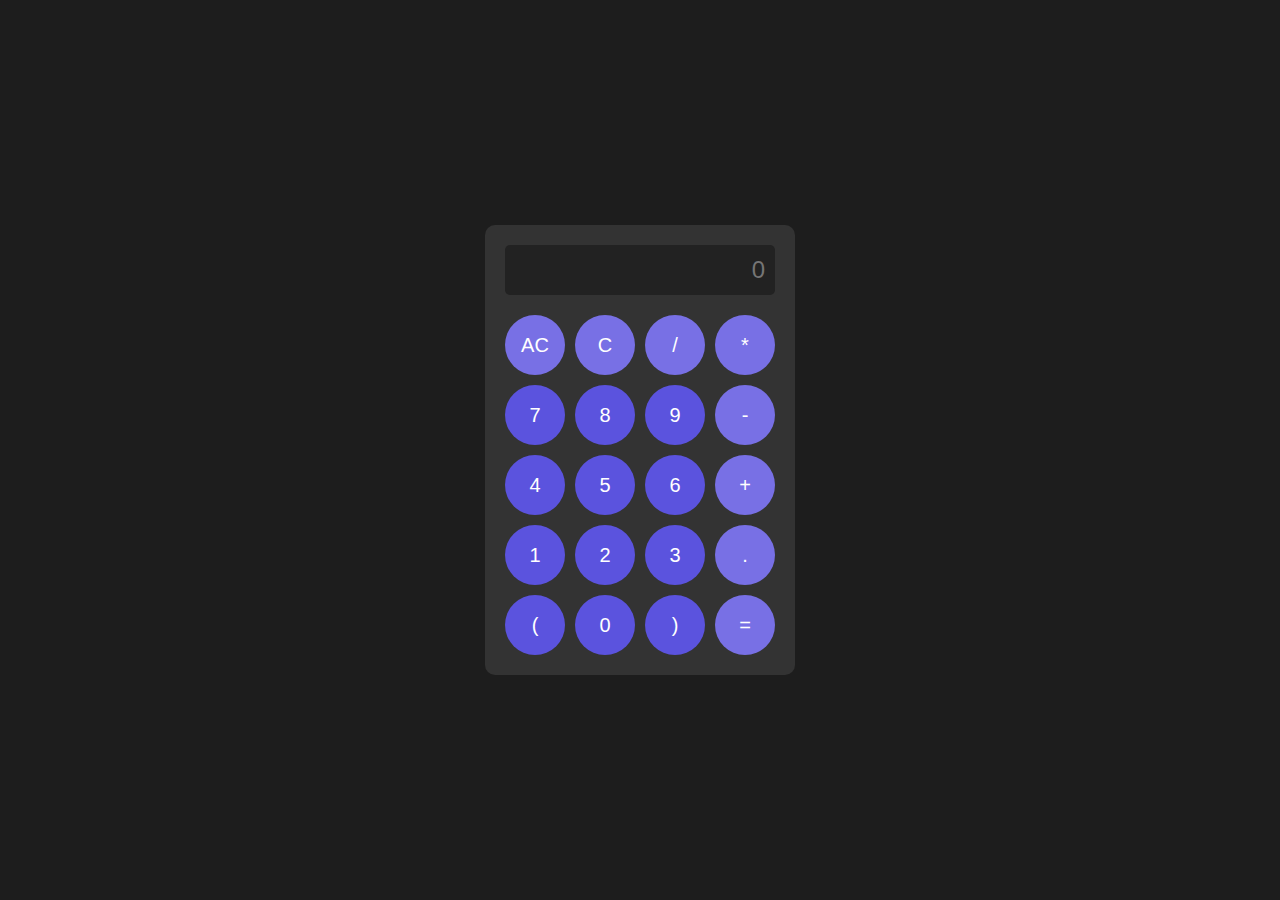
<file: index.html>
<!DOCTYPE html>
<html lang="en">
<head>
    <meta charset="UTF-8">
    <meta http-equiv="X-UA-Compatoble" content="IE=edge">
    <meta name="viewport" content="width=device-width, initial-scale=1.0">
    <title>Calculator</title>
    <link rel="stylesheet" href="style.css">
</head>
<body>
    <div class="calculator">

        <input type="text" class="screen" id="screen" placeholder="0">

        <button class="symbol" onclick="wipe()">AC</button>
        <button class="symbol" onclick="backspace()">C</button>
        <button class="symbol" onclick="show('/')">/</button>
        <button class="symbol" onclick="show('*')">*</button>

        <button class="number" onclick="show('7')">7</button>
        <button class="number" onclick="show('8')">8</button>
        <button class="number" onclick="show('9')">9</button>
        <button class="symbol" onclick="show('-')">-</button>

        <button class="number" onclick="show('4')">4</button>
        <button class="number" onclick="show('5')">5</button>
        <button class="number" onclick="show('6')">6</button>
        <button class="symbol" onclick="show('+')">+</button>

        <button class="number" onclick="show('1')">1</button>
        <button class="number" onclick="show('2')">2</button>
        <button class="number" onclick="show('3')">3</button>
        <button class="symbol" onclick="show('.')">.</button>

        <button class="number" onclick="show('(')">(</button>
        <button class="number" onclick="show('0')">0</button>
        <button class="number" onclick="show(')')">)</button>
        <button class="symbol" onclick="calc('=')">=</button>

    </div>
    <script src="script.js"></script>
</body>
</html>
</file>
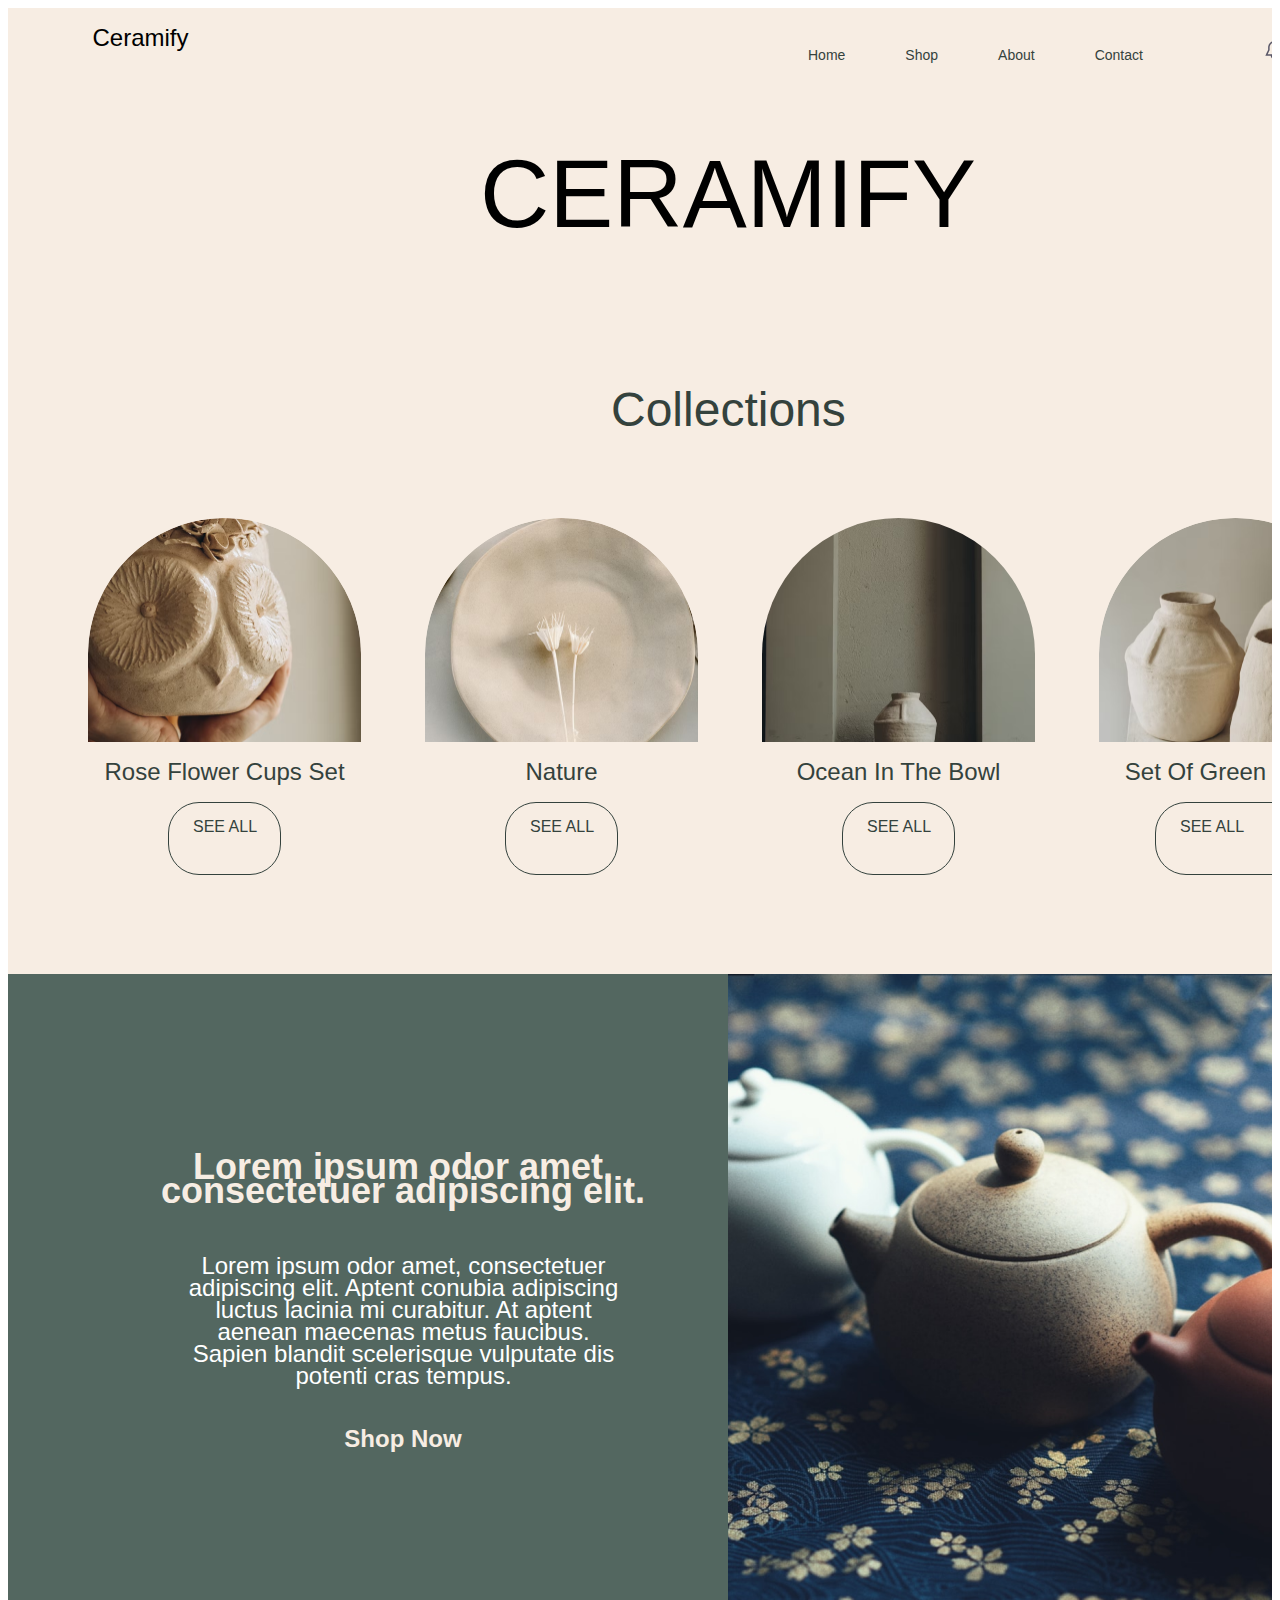
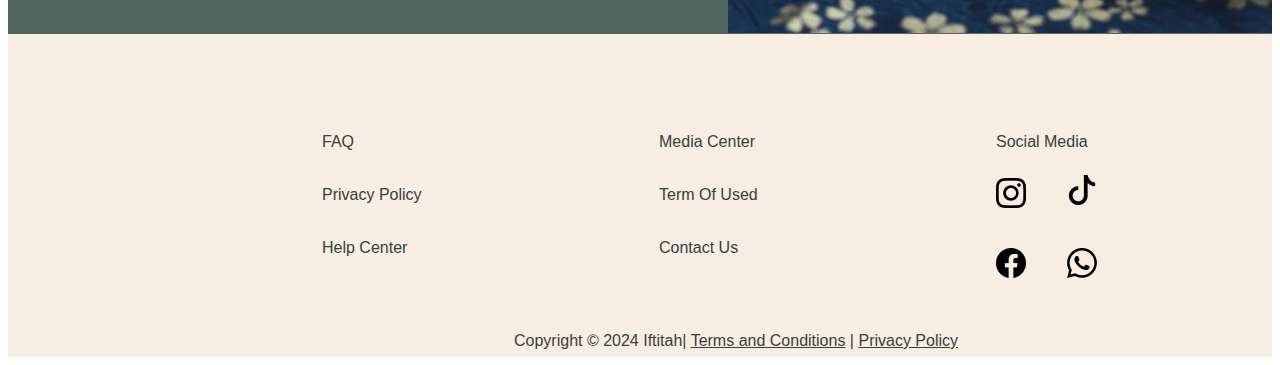
<file: demo mod 1/index.html>
<!DOCTYPE html>
<html>
  <head>
    <meta charset="UTF-8">
    <meta name="viewport" content="width=device-width, initial-scale=1.0">
    <title>CERAMIFY</title>
    <link rel="stylesheet" href="style.css" />
  </head>
  <body>
    <div class="ceramify">
      <div class="div">
        <div class="overlap">
          <div class="rectangle"></div>
          <div class="text-wrapper">Ceramify</div>
          <div class="navbar">
            <div class="text-wrapper-2">Home</div>
            <div class="text-wrapper-2">Shop</div>
            <div class="text-wrapper-2">About</div>
            <div class="text-wrapper-2">Contact</div>
          </div>
          <img alt="" class="filled-user" src="img/profile.png" />
          <img alt="" class="line-square-bell" src="img/bell.png" />
          <div class="text-wrapper-3">CERAMIFY</div>
          <p class="paragraph">
            Lorem ipsum dolor sit amet consectetur adipiscing eli mattis sit phasellus mollis sit aliquam sit
          </p>
          <div class="group">
            <div class="overlap-group">
              <div class="rectangle-2"></div>
              <p class="p">Lorem ipsum odor amet, <br />consectetuer adipiscing elit.</p>
              <div class="paragraph-2">Shop Now</div>
              <p class="text-wrapper-4">
                Lorem ipsum odor amet, consectetuer adipiscing elit. Aptent conubia adipiscing luctus lacinia mi
                curabitur. At aptent aenean maecenas metus faucibus. Sapien blandit scelerisque vulputate dis potenti
                cras tempus.
              </p>
              <img alt="" class="img" src="img/about.png" />
            </div>
          </div>
          <div class="rectangle-3"></div>
          <div class="text-wrapper-5">Collections</div>
          <div class="component">
            <div class="frame">
              <div class="rectangle-wrapper"><img alt="" class="rectangle-4" src="img/flower.png" /></div>
              <div class="rose-flower-cups-set">Rose Flower Cups Set</div>
              <div class="div-wrapper"><div class="text-wrapper-6">SEE ALL</div></div>
            </div>
            <div class="frame-2">
              <div class="img-wrapper"><img alt="" class="rectangle-4" src="img/nature.png" /></div>
              <div class="text-wrapper-7">Nature</div>
              <div class="div-wrapper"><div class="text-wrapper-6">SEE ALL</div></div>
            </div>
            <div class="frame-3">
              <div class="img-wrapper"><img alt="" class="rectangle-4" src="img/ocean.png" /></div>
              <div class="text-wrapper-7">Ocean In The Bowl</div>
              <div class="div-wrapper"><div class="text-wrapper-6">SEE ALL</div></div>
            </div>
            <div class="frame-4">
              <div class="img-wrapper"><img alt="" class="rectangle-4" src="img/set.png" /></div>
              <div class="text-wrapper-7">Set Of Green Dishes</div>
              <div class="frame-5"><div class="text-wrapper-8">SEE ALL</div></div>
            </div>
          </div>
        </div>
        <div class="overlap-2">
          <div class="FAQ">FAQ</div>
          <div class="text-wrapper-9">Privacy Policy</div>
          <div class="text-wrapper-10">Help Center</div>
          <div class="text-wrapper-11">Media Center</div>
          <div class="text-wrapper-12">Social Media</div>
          <div class="term-of-used">Term Of Used</div>
          <div class="text-wrapper-13">Contact Us</div>
          <p class="copyright">
            <span class="span">Copyright © 2024 Iftitah| </span>
            <span class="text-wrapper-14">Terms and Conditions</span>
            <span class="span"> | </span>
            <span class="text-wrapper-14">Privacy Policy</span>
          </p>
          <img alt="" class="instagram" src="img/instagram.png" />
          <img alt="" class="facebook" src="img/facebook.png" />
          <img alt="" class="tiktok" src="img/tiktok.png" />
          <img alt="" class="whatsapp" src="img/whatapp.png" />
        </div>
      </div>
    </div>
  </body>
</html>
</file>
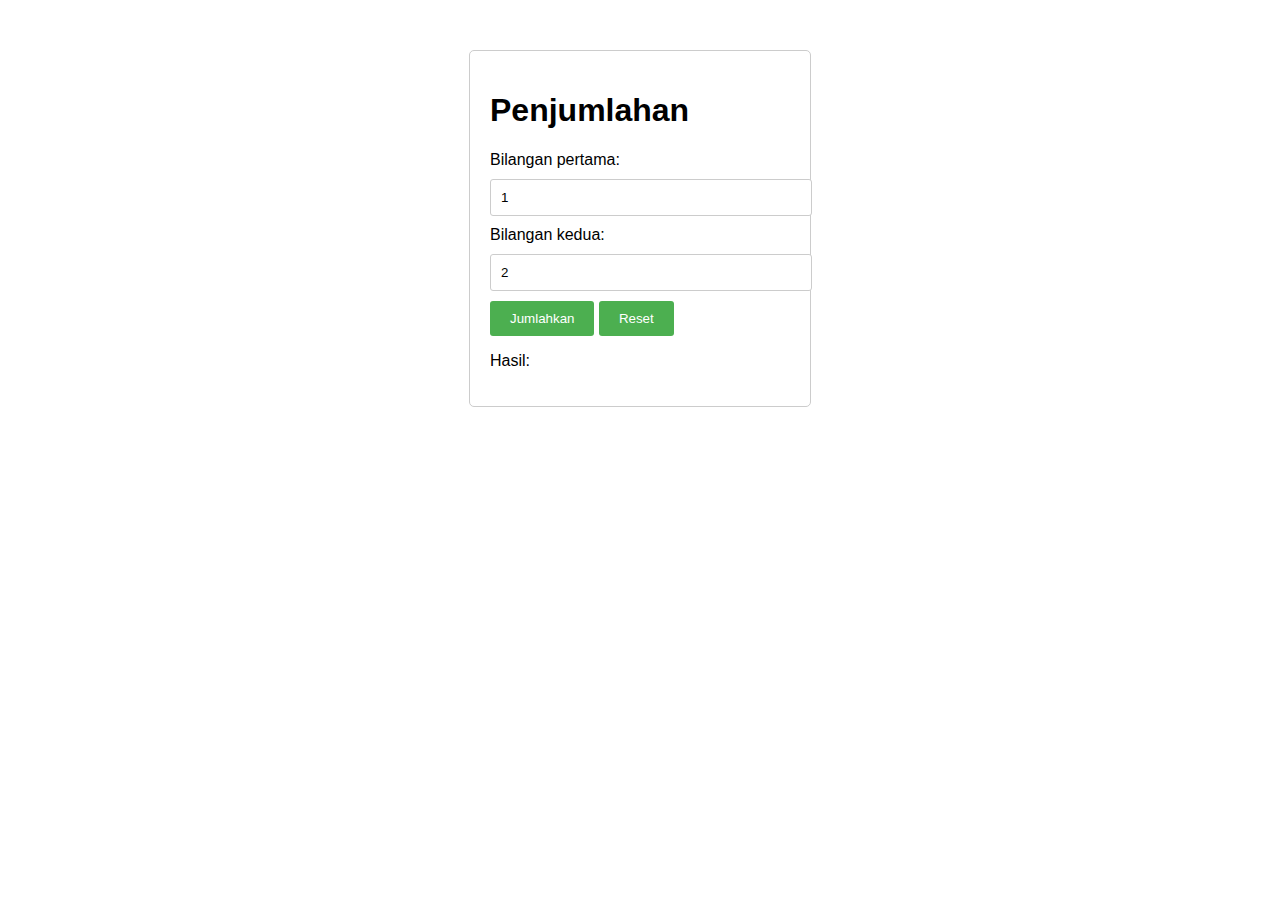
<file: modul2/codelab mod 2/index.html>
<!DOCTYPE html>
<html lang="en">
<head>
  <meta charset="UTF-8">
  <meta name="viewport" content="width=device-width, initial-scale=1.0">
  <title>Penjumlahan</title>
  <link rel="stylesheet" href="style.css">
</head>
<body>
  <div class="container">
    <h1>Penjumlahan</h1>
    <label for="bilangan1">Bilangan pertama:</label>
    <input type="text" id="bilangan1" value="1">
    <label for="bilangan2">Bilangan kedua:</label>
    <input type="text" id="bilangan2" value="2">
    <button onclick="jumlahkan()">Jumlahkan</button>
    <button onclick="reset()">Reset</button>
    <p>Hasil: <span id="hasil"></span></p>
  </div>

  <script>
    function jumlahkan() {
      var bilangan1 = parseInt(document.getElementById("bilangan1").value);
      var bilangan2 = parseInt(document.getElementById("bilangan2").value);
      var hasil = bilangan1 + bilangan2;
      document.getElementById("hasil").innerHTML = hasil;
    }
    function reset() {
      document.getElementById("bilangan1").value = "";
      document.getElementById("bilangan2").value = "";
      document.getElementById("hasil ").innerHTML = "";
    }
  </script>
</body>
</html>
</file>
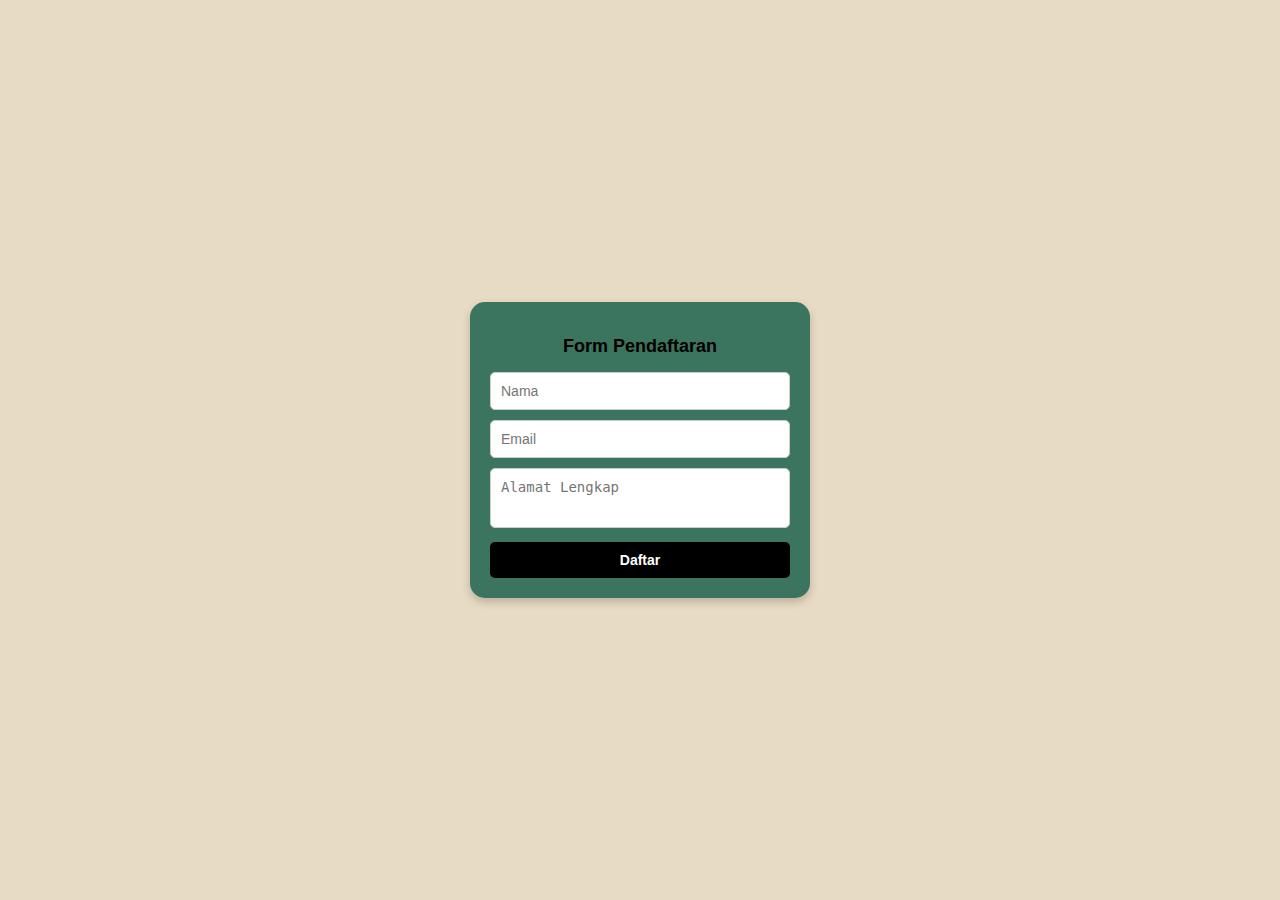
<file: modul2/codelab mod2(1)/index.html>
<!DOCTYPE html>
<html lang="en">
<head>
  <meta charset="UTF-8">
  <meta name="viewport" content="width=device-width, initial-scale=1.0">
  <title>Form Pendaftaran</title>
  <link rel="stylesheet" href="style.css">
</head>
<body>
  <div class="form-container">
    <h2>Form Pendaftaran</h2>
    <form id="registrationForm" onsubmit="return validateForm()">
      <input type="text" id="name" placeholder="Nama">
      <input type="email" id="email" placeholder="Email">
      <textarea id="address" placeholder="Alamat Lengkap"></textarea>
      <button type="submit">Daftar</button>
    </form>
  </div>

  <script>
    function validateForm() {
      const name = document.getElementById("name").value;
      const email = document.getElementById("email").value;
      const address = document.getElementById("address").value;
      
      if (name === "" || email === "" || address === "") {
        alert("Semua data harus diisi.");
        return false;
      }
      return true;
    }
  </script>
</body>
</html>
</file>
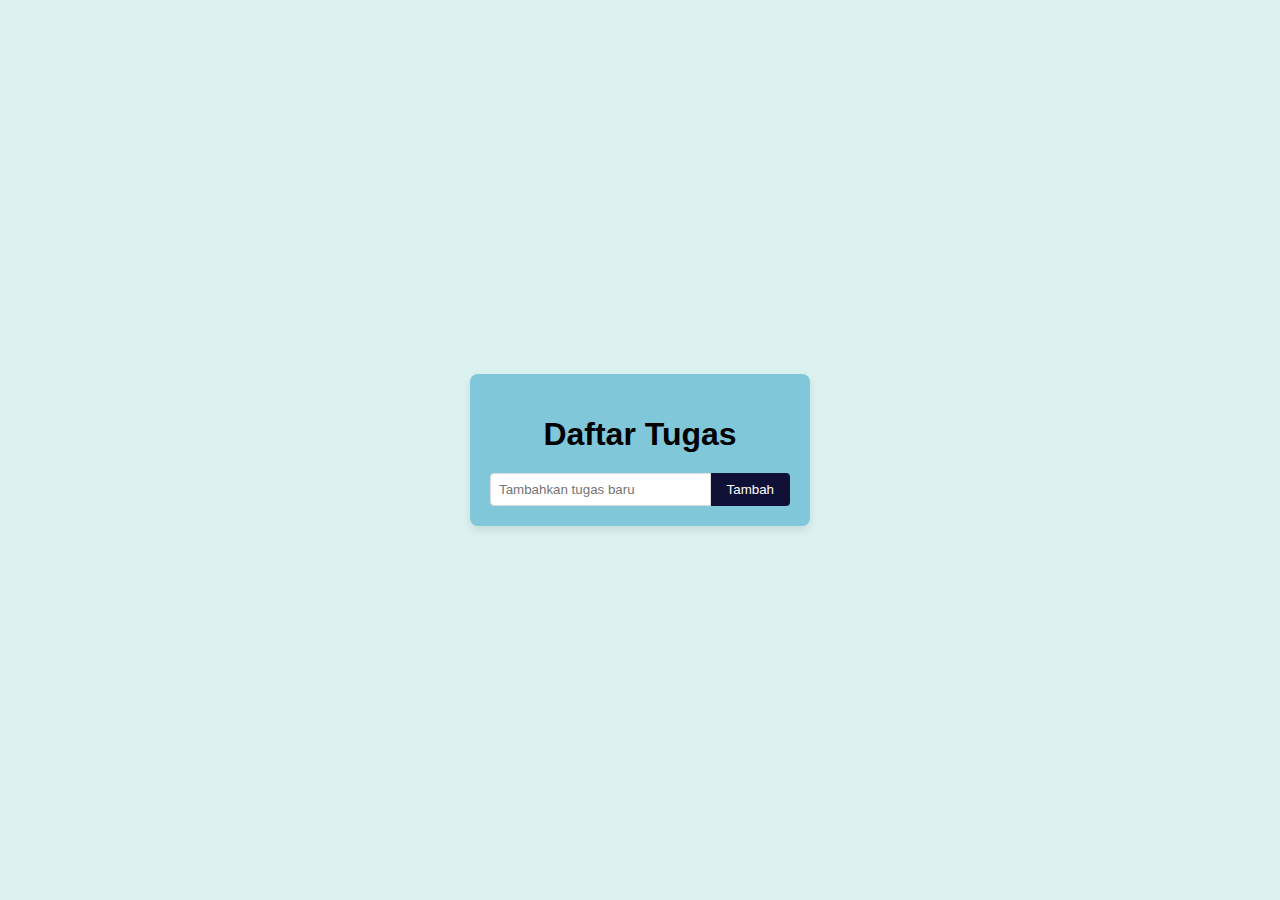
<file: modul2/tugas2/index.html>
<!DOCTYPE html>
<html lang="en">
<head>
  <meta charset="UTF-8">
  <meta name="viewport" content="width=device-width, initial-scale=1.0">
  <title>To-Do List</title>
  <link rel="stylesheet" href="styles.css">
</head>
<body>
  <div class="container">
    <h1>Daftar Tugas</h1>
    <ul id="task-list">
      <!-- Task items will be added here -->
    </ul>
    <div class="add-task">
      <input type="text" id="new-task" placeholder="Tambahkan tugas baru">
      <button onclick="addTask()">Tambah</button>
    </div>
  </div>
  <script src="script.js"></script>
</body>
</html>
</file>
<file: style.css>
* {
    box-sizing: border-box;
  }
  
  body {
    display: flex;
    justify-content: center;
    align-items: center;
    height: 100vh;
    margin: 0;
    background-color: #1d1d1d;
    font-family: Arial, sans-serif;
  }
  
  .calculator {
    display: grid;
    grid-template-columns: repeat(4, 60px);
    gap: 10px;
    background-color: #333;
    padding: 20px;
    border-radius: 10px;
  }
  
  .screen {
    grid-column: span 4;
    height: 50px;
    font-size: 24px;
    text-align: right;
    padding: 0 10px;
    border-radius: 5px;
    border: none;
    background-color: #222;
    color: #fff;
    margin-bottom: 10px;
  }
  
  button {
    font-size: 20px;
    width: 100%;
    height: 60px;
    border-radius: 50%;
    border: none;
    cursor: pointer;
    transition: background-color 0.3s ease;
  }
  
  .number {
    background-color: #5b53de;
    color: #fff;
  }
  
  .symbol {
    background-color: #7870e5;
    color: #fff;
  }
  
  button:hover {
    background-color: #a0a0f5;
  }
</file>
<file: demo mod 1/style.css>
.ceramify {
    background-color: #ffffff;
    display: flex;
    flex-direction: row;
    justify-content: center;
    width: 100%;
  }
  
  .ceramify .div {
    background-color: #ffffff;
    overflow: hidden;
    width: 1440px;
    height: 1949px;
    position: relative;
  }
  
  .ceramify .overlap {
    position: absolute;
    width: 1513px;
    height: 1626px;
    top: 0;
    left: -67px;
  }
  
  .ceramify .rectangle {
    position: absolute;
    width: 1440px;
    height: 1023px;
    top: 0;
    left: 67px;
    background-color: #f7ede3;
  }
  
  .ceramify .text-wrapper {
    width: 195px;
    height: 47px;
    top: 19px;
    left: 102px;
    font-size: 24px;
    line-height: 22px;
    position: absolute;
    font-family: "Hedvig Letters Serif-Regular", Helvetica;
    font-weight: 400;
    color: #000000;
    text-align: center;
    letter-spacing: 0;
  }
  
  .ceramify .navbar {
    display: inline-flex;
    align-items: flex-start;
    gap: 60px;
    position: absolute;
    top: 37px;
    left: 867px;
  }
  
  .ceramify .text-wrapper-2 {
    position: relative;
    width: fit-content;
    margin-top: -1px;
    font-family: "Inter-Regular", Helvetica;
    font-weight: 400;
    color: #34423d;
    font-size: 14px;
    letter-spacing: 0;
    line-height: 22px;
    white-space: nowrap;
  }
  
  .ceramify .filled-user {
    position: absolute;
    width: 20px;
    height: 20px;
    top: 32px;
    left: 1362px;
  }
  
  .ceramify .line-square-bell {
    position: absolute;
    width: 20px;
    height: 20px;
    top: 32px;
    left: 1324px;
  }
  
  .ceramify .text-wrapper-3 {
    width: 738px;
    height: 164px;
    top: 168px;
    left: 418px;
    font-size: 96px;
    line-height: 36px;
    position: absolute;
    font-family: "Hedvig Letters Serif-Regular", Helvetica;
    font-weight: 400;
    color: #000000;
    text-align: center;
    letter-spacing: 0;
  }
  
  .ceramify .paragraph {
    width: 492px;
    top: 332px;
    left: 541px;
    font-family: "Inter-Regular", Helvetica;
    font-weight: 400;
    color: var(--neutral-colors700);
    font-size: 20px;
    position: absolute;
    text-align: center;
    letter-spacing: 0;
    line-height: 24px;
  }
  
  .ceramify .group {
    position: absolute;
    width: 1513px;
    height: 660px;
    top: 966px;
    left: 0;
  }
  
  .ceramify .overlap-group {
    position: relative;
    width: 1507px;
    height: 660px;
  }
  
  .ceramify .rectangle-2 {
    position: absolute;
    width: 1440px;
    height: 660px;
    top: 0;
    left: 67px;
    background-color: #536760;
  }
  
  .ceramify .p {
    width: 924px;
    height: 55px;
    top: 145px;
    left: 0;
    font-family: "Inter-SemiBold", Helvetica;
    font-weight: 600;
    color: #f7ede3;
    font-size: 36px;
    position: absolute;
    text-align: center;
    letter-spacing: 0;
    line-height: 24px;
  }
  
  .ceramify .paragraph-2 {
    width: 302px;
    height: 19px;
    top: 453px;
    left: 311px;
    font-family: "Inter-SemiBold", Helvetica;
    font-weight: 600;
    color: #f7ede3;
    font-size: 24px;
    white-space: nowrap;
    position: absolute;
    text-align: center;
    letter-spacing: 0;
    line-height: 24px;
  }
  
  .ceramify .text-wrapper-4 {
    position: absolute;
    width: 449px;
    height: 139px;
    top: 257px;
    left: 238px;
    font-family: "Hedvig Letters Serif-Regular", Helvetica;
    font-weight: 400;
    color: #ffffff;
    font-size: 24px;
    text-align: center;
    letter-spacing: 0;
    line-height: 22px;
  }
  
  .ceramify .img {
    position: absolute;
    width: 720px;
    height: 659px;
    top: 0;
    left: 787px;
  }
  
  .ceramify .rectangle-3 {
    position: absolute;
    width: 1440px;
    height: 670px;
    top: 296px;
    left: 67px;
    background-color: #f7ede3;
  }
  
  .ceramify .text-wrapper-5 {
    position: absolute;
    top: 376px;
    left: 670px;
    font-family: var(--desktop-heading-size-large-48-font-family);
    font-weight: var(--desktop-heading-size-large-48-font-weight);
    color: #34423d;
    font-size: var(--desktop-heading-size-large-48-font-size);
    letter-spacing: var(--desktop-heading-size-large-48-letter-spacing);
    line-height: var(--desktop-heading-size-large-48-line-height);
    white-space: nowrap;
    font-style: var(--desktop-heading-size-large-48-font-style);
  }
  
  .ceramify .component {
    position: absolute;
    width: 1284px;
    height: 357px;
    top: 510px;
    left: 147px;
  }
  
  .ceramify .frame {
    display: flex;
    flex-direction: column;
    width: 273px;
    height: 357.45px;
    align-items: center;
    gap: 16px;
    position: absolute;
    top: 0;
    left: 0;
  }
  
  .ceramify .rectangle-wrapper {
    position: relative;
    align-self: stretch;
    width: 100%;
    height: 252.45px;
    border-radius: 9999px 9999px 0px 0px;
    overflow: hidden;
  }
  
  .ceramify .rectangle-4 {
    position: absolute;
    width: 273px;
    height: 252px;
    top: 0;
    left: 0;
    object-fit: cover;
  }
  
  .ceramify .rose-flower-cups-set {
    position: relative;
    width: fit-content;
    font-family: var(--desktop-heading-size-regular-font-family);
    font-weight: var(--desktop-heading-size-regular-font-weight);
    color: #34423d;
    font-size: var(--desktop-heading-size-regular-font-size);
    text-align: center;
    letter-spacing: var(--desktop-heading-size-regular-letter-spacing);
    line-height: var(--desktop-heading-size-regular-line-height);
    white-space: nowrap;
    font-style: var(--desktop-heading-size-regular-font-style);
  }
  
  .ceramify .div-wrapper {
    display: inline-flex;
    height: 44px;
    align-items: flex-start;
    gap: 6px;
    padding: 16px 24px;
    position: relative;
    border-radius: 31px;
    border: 1.5px solid;
    border-color: #34423d;
  }
  
  .ceramify .text-wrapper-6 {
    position: relative;
    align-self: stretch;
    width: 63px;
    margin-top: -1.5px;
    font-family: var(--desktop-text-buttons-small-font-family);
    font-weight: var(--desktop-text-buttons-small-font-weight);
    color: #34423d;
    font-size: var(--desktop-text-buttons-small-font-size);
    letter-spacing: var(--desktop-text-buttons-small-letter-spacing);
    line-height: var(--desktop-text-buttons-small-line-height);
    white-space: nowrap;
    font-style: var(--desktop-text-buttons-small-font-style);
  }
  
  .ceramify .frame-2 {
    display: flex;
    flex-direction: column;
    width: 273px;
    height: 357.45px;
    align-items: center;
    gap: 16px;
    position: absolute;
    top: 0;
    left: 337px;
  }
  
  .ceramify .img-wrapper {
    position: relative;
    align-self: stretch;
    width: 100%;
    height: 252.45px;
    border-radius: 999px 999px 0px 0px;
    overflow: hidden;
  }
  
  .ceramify .text-wrapper-7 {
    position: relative;
    align-self: stretch;
    font-family: var(--desktop-heading-size-regular-font-family);
    font-weight: var(--desktop-heading-size-regular-font-weight);
    color: #34423d;
    font-size: var(--desktop-heading-size-regular-font-size);
    text-align: center;
    letter-spacing: var(--desktop-heading-size-regular-letter-spacing);
    line-height: var(--desktop-heading-size-regular-line-height);
    font-style: var(--desktop-heading-size-regular-font-style);
  }
  
  .ceramify .frame-3 {
    display: flex;
    flex-direction: column;
    width: 273px;
    height: 357.45px;
    align-items: center;
    gap: 16px;
    position: absolute;
    top: 0;
    left: 674px;
  }
  
  .ceramify .frame-4 {
    display: flex;
    flex-direction: column;
    width: 273px;
    height: 357.45px;
    align-items: center;
    gap: 16px;
    position: absolute;
    top: 0;
    left: 1011px;
  }
  
  .ceramify .frame-5 {
    display: flex;
    width: 111px;
    height: 44px;
    align-items: flex-start;
    gap: 6px;
    padding: 16px 24px;
    position: relative;
    border-radius: 31px;
    border: 1.5px solid;
    border-color: #34423d;
  }
  
  .ceramify .text-wrapper-8 {
    position: relative;
    flex: 1;
    align-self: stretch;
    margin-top: -1.5px;
    font-family: var(--desktop-text-buttons-small-font-family);
    font-weight: var(--desktop-text-buttons-small-font-weight);
    color: #34423d;
    font-size: var(--desktop-text-buttons-small-font-size);
    letter-spacing: var(--desktop-text-buttons-small-letter-spacing);
    line-height: var(--desktop-text-buttons-small-line-height);
    white-space: nowrap;
    font-style: var(--desktop-text-buttons-small-font-style);
  }
  
  .ceramify .overlap-2 {
    position: absolute;
    width: 1440px;
    height: 323px;
    top: 1626px;
    left: 0;
    background-color: #f7ede3;
  }
  
  .ceramify .FAQ {
    position: absolute;
    width: 138px;
    top: 98px;
    left: 314px;
    font-family: "Marcellus-Regular", Helvetica;
    font-weight: 400;
    color: #34423d;
    font-size: 16px;
    letter-spacing: 0;
    line-height: 19.2px;
  }
  
  .ceramify .text-wrapper-9 {
    position: absolute;
    width: 138px;
    top: 151px;
    left: 314px;
    font-family: "Marcellus-Regular", Helvetica;
    font-weight: 400;
    color: #34423d;
    font-size: 16px;
    letter-spacing: 0;
    line-height: 19.2px;
  }
  
  .ceramify .text-wrapper-10 {
    position: absolute;
    width: 138px;
    top: 204px;
    left: 314px;
    font-family: "Marcellus-Regular", Helvetica;
    font-weight: 400;
    color: #34423d;
    font-size: 16px;
    letter-spacing: 0;
    line-height: 19.2px;
  }
  
  .ceramify .text-wrapper-11 {
    position: absolute;
    width: 138px;
    top: 98px;
    left: 651px;
    font-family: "Marcellus-Regular", Helvetica;
    font-weight: 400;
    color: #34423d;
    font-size: 16px;
    letter-spacing: 0;
    line-height: 19.2px;
  }
  
  .ceramify .text-wrapper-12 {
    position: absolute;
    width: 138px;
    top: 98px;
    left: 988px;
    font-family: "Marcellus-Regular", Helvetica;
    font-weight: 400;
    color: #34423d;
    font-size: 16px;
    letter-spacing: 0;
    line-height: 19.2px;
  }
  
  .ceramify .term-of-used {
    position: absolute;
    width: 138px;
    top: 151px;
    left: 651px;
    font-family: "Marcellus-Regular", Helvetica;
    font-weight: 400;
    color: #34423d;
    font-size: 16px;
    letter-spacing: 0;
    line-height: 19.2px;
  }
  
  .ceramify .text-wrapper-13 {
    position: absolute;
    width: 138px;
    top: 204px;
    left: 651px;
    font-family: "Marcellus-Regular", Helvetica;
    font-weight: 400;
    color: #34423d;
    font-size: 16px;
    letter-spacing: 0;
    line-height: 19.2px;
  }
  
  .ceramify .copyright {
    position: absolute;
    top: 280px;
    left: 506px;
    font-family: "Inter-Regular", Helvetica;
    font-weight: 400;
    color: #34423d;
    font-size: 16px;
    text-align: center;
    letter-spacing: 0;
    line-height: 22px;
    white-space: nowrap;
  }
  
  .ceramify .span {
    font-family: var(--display-3-regular-font-family);
    font-weight: var(--display-3-regular-font-weight);
    color: #34423d;
    font-size: var(--display-3-regular-font-size);
    letter-spacing: var(--display-3-regular-letter-spacing);
    line-height: var(--display-3-regular-line-height);
    font-style: var(--display-3-regular-font-style);
  }
  
  .ceramify .text-wrapper-14 {
    text-decoration: underline;
    font-family: var(--display-3-underline-regular-font-family);
    font-style: var(--display-3-underline-regular-font-style);
    font-weight: var(--display-3-underline-regular-font-weight);
    letter-spacing: var(--display-3-underline-regular-letter-spacing);
    line-height: var(--display-3-underline-regular-line-height);
    font-size: var(--display-3-underline-regular-font-size);
  }
  
  .ceramify .instagram {
    position: absolute;
    width: 30px;
    height: 30px;
    top: 144px;
    left: 988px;
  }
  
  .ceramify .facebook {
    position: absolute;
    width: 30px;
    height: 30px;
    top: 214px;
    left: 988px;
  }
  
  .ceramify .tiktok {
    position: absolute;
    width: 30px;
    height: 30px;
    top: 141px;
    left: 1059px;
  }
  
  .ceramify .whatsapp {
    position: absolute;
    width: 30px;
    height: 30px;
    top: 214px;
    left: 1059px;
  }

  :root {
    --neutral-colors700: rgba(89, 86, 103, 1);
    --desktop-heading-size-large-48-font-family: "Marcellus", Helvetica;
    --desktop-heading-size-large-48-font-weight: 400;
    --desktop-heading-size-large-48-font-size: 48px;
    --desktop-heading-size-large-48-letter-spacing: 0px;
    --desktop-heading-size-large-48-line-height: 110.00000238418579%;
    --desktop-heading-size-large-48-font-style: normal;
    --desktop-heading-size-regular-font-family: "Marcellus", Helvetica;
    --desktop-heading-size-regular-font-weight: 400;
    --desktop-heading-size-regular-font-size: 24px;
    --desktop-heading-size-regular-letter-spacing: 0px;
    --desktop-heading-size-regular-line-height: 120.00000476837158%;
    --desktop-heading-size-regular-font-style: normal;
    --desktop-text-buttons-small-font-family: "Raleway", Helvetica;
    --desktop-text-buttons-small-font-weight: 400;
    --desktop-text-buttons-small-font-size: 16px;
    --desktop-text-buttons-small-letter-spacing: 0px;
    --desktop-text-buttons-small-line-height: normal;
    --desktop-text-buttons-small-font-style: normal;
    --display-3-regular-font-family: "Inter", Helvetica;
    --display-3-regular-font-weight: 400;
    --display-3-regular-font-size: 16px;
    --display-3-regular-letter-spacing: 0px;
    --display-3-regular-line-height: 22px;
    --display-3-regular-font-style: normal;
    --display-3-underline-regular-font-family: "Inter", Helvetica;
    --display-3-underline-regular-font-weight: 400;
    --display-3-underline-regular-font-size: 16px;
    --display-3-underline-regular-letter-spacing: 0px;
    --display-3-underline-regular-line-height: 22px;
    --display-3-underline-regular-font-style: normal;
}

/* Styleguide CSS */
.ceramify {
    background-color: #ffffff;
    display: flex;
    flex-direction: row;
    justify-content: center;
    width: 100%;
}

/* Contoh aturan lain dari styleguide.css */
.ceramify__title {
    font-family: var(--desktop-heading-size-large-48-font-family);
    font-weight: var(--desktop-heading-size-large-48-font-weight);
    font-size: var(--desktop-heading-size-large-48-font-size);
    letter-spacing: var(--desktop-heading-size-large-48-letter-spacing);
    line-height: var(--desktop-heading-size-large-48-line-height);
    color: var(--neutral-colors700);
    text-align: center;
}

.ceramify__subtitle {
    font-family: var(--desktop-heading-size-regular-font-family);
    font-weight: var(--desktop-heading-size-regular-font-weight);
    font-size: var(--desktop-heading-size-regular-font-size);
    letter-spacing: var(--desktop-heading-size-regular-letter-spacing);
    line-height: var(--desktop-heading-size-regular-line-height);
    color: var(--neutral-colors700);
    text-align: center;
}
</file>
<file: modul2/codelab mod 2/style.css>
body {
      font-family: sans-serif;
    }
    .container {
      width: 300px;
      margin: 50px auto;
      padding: 20px;
      border: 1px solid #ccc;
      border-radius: 5px;
    }
    input[type="text"] {
      width: 100%;
      padding: 10px;
      margin: 10px 0;
      border: 1px solid #ccc;
      border-radius: 3px;
    }
    button {
      padding: 10px 20px;
      background-color: #4CAF50;
      color: white;
      border: none;
      border-radius: 3px;
      cursor: pointer;
    }
    button:hover {
      background-color: #45a049;
    }
</file>
<file: modul2/codelab mod2(1)/style.css>
body {
  font-family: Arial, sans-serif;
  background-color: #e8dbc4;
  display: flex;
  justify-content: center;
  align-items: center;
  height: 100vh;
  margin: 0;
}

.form-container {
  background-color: #3b755f;
  padding: 20px;
  border-radius: 15px;
  box-shadow: 0px 4px 8px rgba(0, 0, 0, 0.2);
  width: 300px;
  text-align: center;
}

.form-container h2 {
  color: #000;
  font-size: 18px;
  margin-bottom: 15px;
  font-weight: bold;
}

.form-container input[type="text"],
.form-container input[type="email"],
.form-container textarea {
  width: 100%;
  padding: 10px;
  margin-bottom: 10px;
  border: 1px solid #ccc;
  border-radius: 5px;
  box-sizing: border-box;
  font-size: 14px;
}

.form-container textarea {
  height: 60px;
  resize: none;
}

.form-container button {
  width: 100%;
  padding: 10px;
  background-color: #000;
  color: #fff;
  border: none;
  border-radius: 5px;
  cursor: pointer;
  font-size: 14px;
  font-weight: bold;
}

.form-container button:hover {
  background-color: #333;
}
</file>
<file: modul2/tugas2/styles.css>
body {
    font-family: Arial, sans-serif;
    background-color: #DCF2F1;
    display: flex;
    justify-content: center;
    align-items: center;
    height: 100vh;
    margin: 0;
  }
  
  .container {
    background-color: #7FC7D9;
    padding: 20px;
    border-radius: 8px;
    box-shadow: 0 4px 8px rgba(0, 0, 0, 0.1);
    width: 300px;
  }
  
  h1 {
    text-align: center;
    margin-bottom: 20px;
  }
  
  ul {
    list-style-type: none;
    padding: 0;
  }
  
  .task {
    display: flex;
    align-items: center;
    justify-content: space-between;
    padding: 10px;
    background-color: #f9f9f9;
    border-radius: 5px;
    margin-bottom: 10px;
  }
  
  .task.checked label {
    text-decoration: line-through;
    color: #365486;
  }
  
  .task input[type="checkbox"] {
    margin-right: 10px;
  }
  
  .add-task {
    display: flex;
  }
  
  .add-task input {
    flex: 1;
    padding: 8px;
    border: 1px solid #ddd;
    border-radius: 4px 0 0 4px;
  }
  
  .add-task button {
    padding: 8px 16px;
    border: none;
    background-color: #0F1035;
    color: #fff;
    cursor: pointer;
    border-radius: 0 4px 4px 0;
  }
</file>
